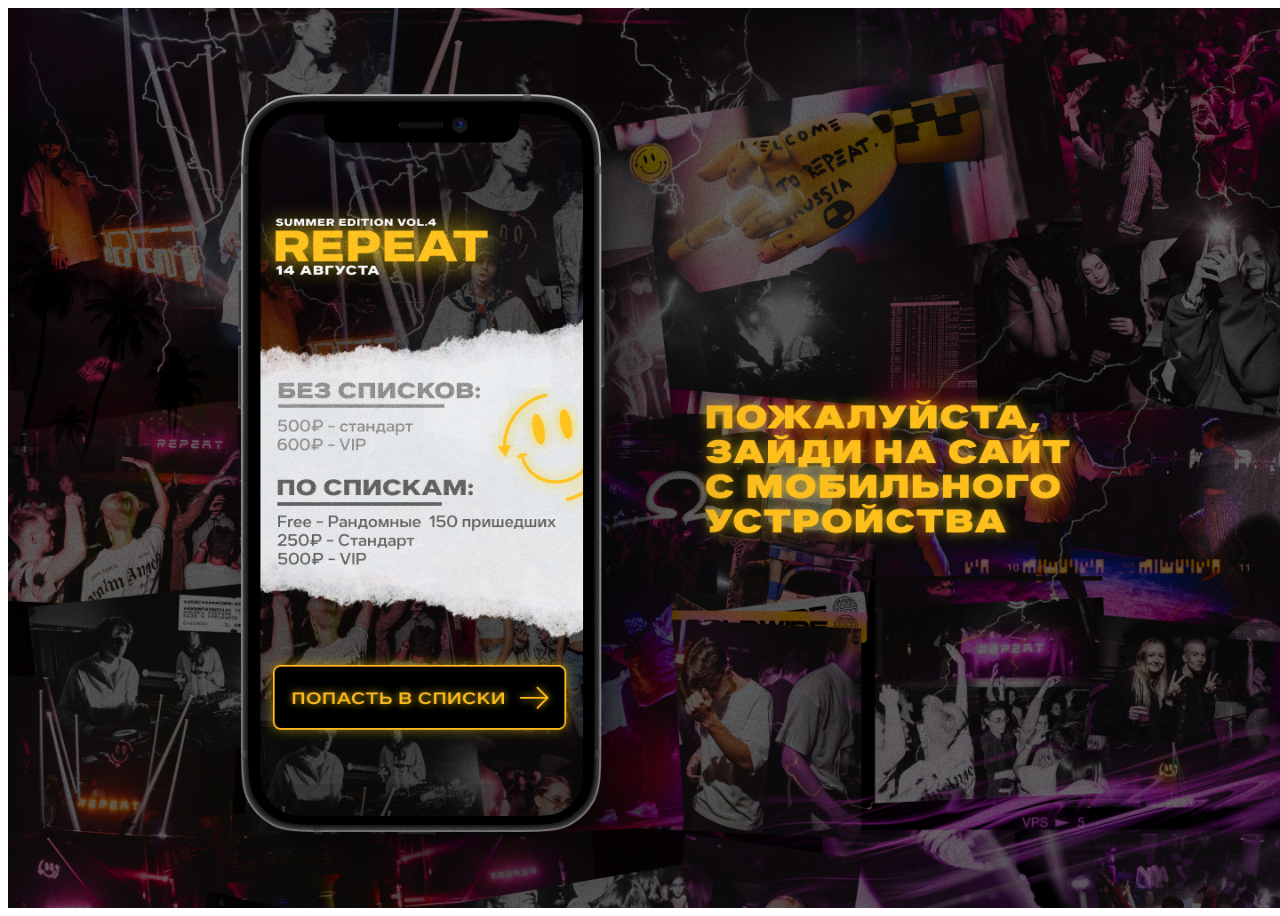
<file: index.html>
<!DOCTYPE html>
<html>
<head>
	<title>REPEAT</title>
	<meta charset="utf-8">
	<meta name="viewport" content="width=device-width, initial-scale=1.0">

	<link rel="stylesheet" type="text/css" href="fonts/Dexa Pro/stylesheet.css">

	<link href="https://cdn.jsdelivr.net/npm/bootstrap@5.1.0/dist/css/bootstrap.min.css" rel="stylesheet" integrity="sha384-KyZXEAg3QhqLMpG8r+8fhAXLRk2vvoC2f3B09zVXn8CA5QIVfZOJ3BCsw2P0p/We" crossorigin="anonymous">
	<link rel="stylesheet" type="text/css" href="css/main.css">
</head>
<body>
	<div class="desctop">
	</div>
	<div class="mobile">
		<h3>
			Summer edition vol.4
		</h3>
		<h1>
			REPEAT
		</h1>
		<h2>
			14 августа
		</h2>
		<img class='list-img' src="img/list.png">
		<div class="list-zone d-flex flex-column justify-content-center">
			<div class="list-price">
				<span class="title">
					Без списков:
				</span><br>
				<p class="price">
					500₽ - STANDARD<br/>
					600₽ - VIP
				</p>
			</div>
			<div class="list-price black">
				<span class="title black border-black">
					По спискам:
				</span><br>
				<p class="price black">
					FREE - Рандомные  150 пришедших<br/>
					250₽ - STANDARD<br/>
					500₽ - VIP
				</p>
			</div>	
		</div>

		<div class="noize"></div>
		<div class="popup-open" href="#">попасть в списки &#10132;</div>
 
		<div class="popup-fade">
			<div class="popup">
				<p class="title-popup">Выбери удобный мессенджер</p>
				<p class="descript">Для попадания в списки отправь + в удобном мессенджере</p>

				<a href="https://t.me/kirovrptbot">
				<div class="button-in-popup button-in-popup-one d-flex justify-content-between">
					<div class="left d-flex flex-column justify-content-center">
						<img src="img/tg.svg">
					</div>
					<div class="right d-flex flex-column justify-content-center">
						TELEGRAM
					</div>
				</div>
				</a>

				<a href="https://vk.me/repeat_russia">
				<div class="button-in-popup d-flex justify-content-between">
					<div class="left d-flex flex-column justify-content-center">
						<img src="img/vk.svg">
					</div>
					<div class="right d-flex flex-column justify-content-center">
						VK
					</div>
				</div>
				</a>
			</div>		
		</div>
 
 
<script src="https://yandex.st/jquery/2.1.1/jquery.min.js"></script>
<script src="js/popup.js"></script>


</body>
</html>
</file>
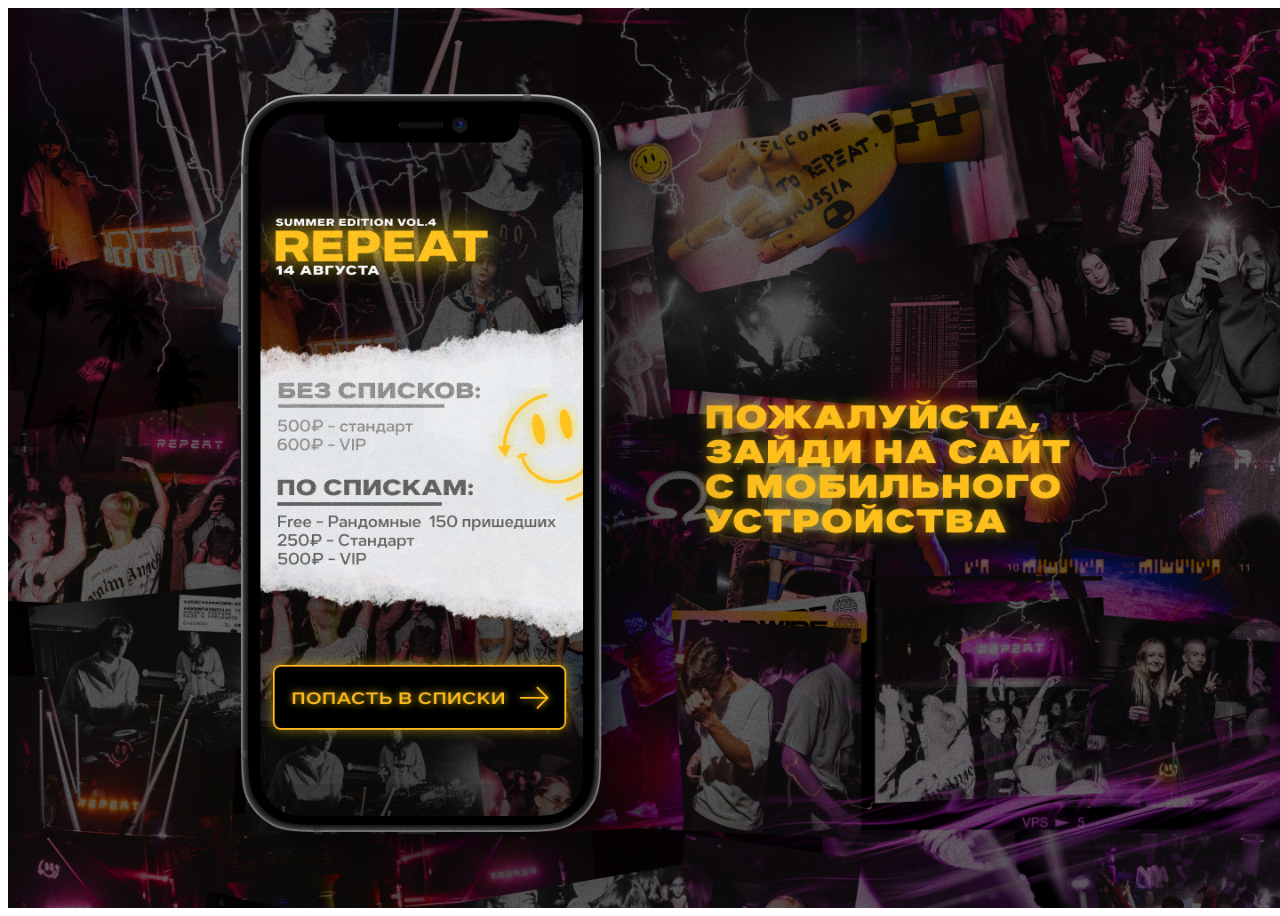
<file: repeat/index.html>
<!DOCTYPE html>
<html>
<head>
	<title>REPEAT</title>
	<meta charset="utf-8">
	<meta name="viewport" content="width=device-width, initial-scale=1.0">

	<link rel="stylesheet" type="text/css" href="fonts/Dexa Pro/stylesheet.css">

	<link href="https://cdn.jsdelivr.net/npm/bootstrap@5.1.0/dist/css/bootstrap.min.css" rel="stylesheet" integrity="sha384-KyZXEAg3QhqLMpG8r+8fhAXLRk2vvoC2f3B09zVXn8CA5QIVfZOJ3BCsw2P0p/We" crossorigin="anonymous">
	<link rel="stylesheet" type="text/css" href="css/main.css">
</head>
<body>
	<div class="desctop">
	</div>
	<div class="mobile">
		<h3>
			Summer edition vol.4
		</h3>
		<h1>
			REPEAT
		</h1>
		<h2>
			14 августа
		</h2>

		<div class="list-zone">
			<div class="list-price">
				<span class="title">
					Без списков:
				</span><br>
				<p class="price">
					500₽ - STANDARD<br/>
					600₽ - VIP
				</p>
			</div>
			<div class="list-price black">
				<span class="title black border-black">
					По спискам:
				</span><br>
				<p class="price black">
					FREE - Рандомные  150 пришедших<br/>
					250₽ - STANDARD<br/>
					500₽ - VIP
				</p>
			</div>	
		</div>
		<div class="noize"></div>
		<div class="popup-open" href="#">попасть в списки &#10132;</div>
 
		<div class="popup-fade">
			<div class="popup">
				<p class="title-popup">Выбери удобный мессенджер</p>
				<p class="descript">Для попадания в списки отправь + в удобном мессенджере</p>

				<a href="https://t.me/kirovrptbot">
				<div class="button-in-popup button-in-popup-one d-flex justify-content-between">
					<div class="left d-flex flex-column justify-content-center">
						<img src="img/tg.svg">
					</div>
					<div class="right d-flex flex-column justify-content-center">
						TELEGRAM
					</div>
				</div>
				</a>

				<a href="https://vk.me/repeat_russia">
				<div class="button-in-popup d-flex justify-content-between">
					<div class="left d-flex flex-column justify-content-center">
						<img src="img/vk.svg">
					</div>
					<div class="right d-flex flex-column justify-content-center">
						VK
					</div>
				</div>
				</a>
			</div>		
		</div>
 
 
<script src="https://yandex.st/jquery/2.1.1/jquery.min.js"></script>
<script src="js/popup.js"></script>


</body>
</html>
</file>
<file: fonts/Dexa Pro/stylesheet.css>
@font-face {
    font-family: 'Dexa Pro Expanded';
    src: url('DexaProExpanded-ExtBdIta.eot');
    src: url('DexaProExpanded-ExtBdIta.eot?#iefix') format('embedded-opentype'),
        url('DexaProExpanded-ExtBdIta.woff2') format('woff2'),
        url('DexaProExpanded-ExtBdIta.woff') format('woff'),
        url('DexaProExpanded-ExtBdIta.ttf') format('truetype'),
        url('DexaProExpanded-ExtBdIta.svg#DexaProExpanded-ExtBdIta') format('svg');
    font-weight: normal;
    font-style: italic;
    font-display: swap;
}

@font-face {
    font-family: 'Dexa Pro Expanded';
    src: url('DexaProExpanded-BlackItalic.eot');
    src: url('DexaProExpanded-BlackItalic.eot?#iefix') format('embedded-opentype'),
        url('DexaProExpanded-BlackItalic.woff2') format('woff2'),
        url('DexaProExpanded-BlackItalic.woff') format('woff'),
        url('DexaProExpanded-BlackItalic.ttf') format('truetype'),
        url('DexaProExpanded-BlackItalic.svg#DexaProExpanded-BlackItalic') format('svg');
    font-weight: 900;
    font-style: italic;
    font-display: swap;
}

@font-face {
    font-family: 'Dexa Pro Expanded';
    src: url('DexaProExpanded-Bold.eot');
    src: url('DexaProExpanded-Bold.eot?#iefix') format('embedded-opentype'),
        url('DexaProExpanded-Bold.woff2') format('woff2'),
        url('DexaProExpanded-Bold.woff') format('woff'),
        url('DexaProExpanded-Bold.ttf') format('truetype'),
        url('DexaProExpanded-Bold.svg#DexaProExpanded-Bold') format('svg');
    font-weight: bold;
    font-style: normal;
    font-display: swap;
}

@font-face {
    font-family: 'Dexa Pro Expanded';
    src: url('DexaProExpanded-SemiBold.eot');
    src: url('DexaProExpanded-SemiBold.eot?#iefix') format('embedded-opentype'),
        url('DexaProExpanded-SemiBold.woff2') format('woff2'),
        url('DexaProExpanded-SemiBold.woff') format('woff'),
        url('DexaProExpanded-SemiBold.ttf') format('truetype'),
        url('DexaProExpanded-SemiBold.svg#DexaProExpanded-SemiBold') format('svg');
    font-weight: 600;
    font-style: normal;
    font-display: swap;
}

@font-face {
    font-family: 'Dexa Pro';
    src: url('DexaPro-Medium.eot');
    src: url('DexaPro-Medium.eot?#iefix') format('embedded-opentype'),
        url('DexaPro-Medium.woff2') format('woff2'),
        url('DexaPro-Medium.woff') format('woff'),
        url('DexaPro-Medium.ttf') format('truetype'),
        url('DexaPro-Medium.svg#DexaPro-Medium') format('svg');
    font-weight: 500;
    font-style: normal;
    font-display: swap;
}
</file>
<file: css/main.css>
.mobile{
	display: none;
}
.desctop{
	min-height: 100vh;
	width: 100vw;
	background: url(../img/desc.jpeg);
	background-size: cover;
	background-repeat: no-repeat;
}

@media screen and (max-width: 900px){
	.desctop{
		display: none;
	}
	.mobile{
		display: block;
		background: url(../img/mobile.jpeg);
		background-size: cover;
		background-repeat: no-repeat;
		height: 100vh;
		width: 100vw;
		padding-top: 10.54vh;
		padding-left: 6.9vw;
	}
	h3{
		font-family: Dexa Pro Expanded;
		font-style: normal;
		font-weight: 800;
		font-size: 1.547vh;
		line-height: 45.7%;
		/* or 5px */
		letter-spacing: 0.065em;
		text-transform: uppercase;
		color: #F9F9F9;
		margin-bottom: 0.32vh
	}
	h1{
		font-family: Dexa Pro Expanded;
		font-style: normal;
		font-weight: 800;
		font-size: 6.751vh;
		color: #FFC120;
		text-shadow: 0px 0px 35px #FFD918;
		margin-top: -0.3vh;
		margin-bottom: -0.3vh;
		margin-left: -0.7vw;
	}
	h2{
		font-family: Dexa Pro Expanded;
		font-style: normal;
		font-weight: 800;
		font-size: 1.96vh;
		line-height: 45.7%;
		/* or 6px */
		letter-spacing: 0.065em;
		text-transform: uppercase;
		color: #F9F9F9;
		margin-bottom: 5.3vh;
	}
	.list-zone{
		height: 52.74vh;
		width: 100vw;
		background-size: cover;
		margin-left: -6.9vw;
		padding-left: 6.9vw;
	}
	.list-img{
		width: 100vw;
		margin-bottom: -52.74vh;
		margin-left: -6.9vw;
		height: 52.4vh;
	}
	.title{
		font-family: Dexa Pro Expanded;
		font-style: normal;
		font-weight: 800;
		font-size: 3.37vh;
		line-height: 139.2%;
		/* or 33px */
		letter-spacing: 0.01em;
		text-transform: uppercase;
		color: #8C8C8C;
		border-bottom: 4px solid #8C8C8C;
	}
	.price{
		font-family: Dexa Pro;
		font-style: normal;
		font-weight: normal;
		font-size: 1.96vh;
		line-height: 115.7%;
		/* or 21px */
		color: #8C8C8C;
		padding-top: 1.68vh;
	}
	.black{
		color: #626262;
	}
	.border-black{
		border-bottom: 4px solid #626262;
	}
	.list-zone{
		margin-bottom: 3.2vh;
	}
	button{
		width: 86.2vw;
	}

	.popup-fade {
		display: none;
	}
	.popup-fade:before {
		content: '';
		background: #000;
		position: fixed; 
		left: 0;
		top: 0;
		width: 100%; 
		height: 100%;
		opacity: 0.7;
		z-index: 9999;
	}
	.popup {
		position: fixed;
		top: 20%;
		left: 5%;
		width: 90vw;
		z-index: 99999;
		opacity: 1;	
		background: #141414;
		border: 2px solid #FFC120;
		box-shadow: 0px 0px 15px rgba(255, 217, 24, 0.8);
		border-radius: 18px;
		padding: 3.2vh;
	}
	.popup-close {
		position: absolute;
		top: 10px;
		right: 10px;
	}
	.popup-open{
		filter: drop-shadow(0px 0px 15px rgba(255, 217, 24, 0.6));
		background: #000000;
		border: 2px solid #FFC120;
		box-sizing: border-box;
		border-radius: 9px;
		width: 86.2vw;
		cursor: pointer;
		height: 10vh;
		text-align: center;
		font-family: Dexa Pro Expanded;
		font-style: normal;
		font-weight: 600;
		font-size: 2vh;
		padding-top: 3.3vh;
		letter-spacing: 0.04em;
		text-transform: uppercase;

		color: #FFC120;

		text-shadow: 0px 0px 10px rgba(255, 217, 24, 0.9);
	}
	.noize{
		height: 100vh;
		width: 100vw;
		position: fixed;
		background-image: url(../img/noize.png);
		top: 0;
		left: 0;
		opacity: 0.2;
	}
	.popup .title-popup{
		font-family: Dexa Pro Expanded;
		font-style: normal;
		font-weight: 900;
		font-size: 3.37vh;
		line-height: 109.2%;
		/* or 26px */
		letter-spacing: 0.04em;
		text-transform: uppercase;
		color: #FFC120;
		text-shadow: 0px 0px 15px rgba(255, 217, 24, 0.7);
	}
	.descript{
		font-family: Dexa Pro;
		font-style: normal;
		font-weight: 500;
		font-size: 1.96vh;
		line-height: 105.2%;
		/* or 19px */
		color: #F9F9F9;
		margin-bottom: 4vh;
	}
	.button-in-popup{
		width: 100%;
		height: 9.28vh;
		box-shadow: 0px 0px 15px rgba(255, 217, 24, 0.8);
		background: #141414;
		border: 2px solid #FFC120;
		border-radius: 18px;
	}
	.button-in-popup-one{
		margin-bottom: 1.4vh
	}
	.button-in-popup:hover{
		background: #2E2E2E;
	}
	.left{
		padding-left: 3vw;
	}
	.right{
		font-family: Dexa Pro Expanded;
		font-style: normal;
		font-weight: 600;
		font-size: 1.96vh;
		line-height: 22px;
		letter-spacing: 0.04em;
		text-transform: uppercase;
		text-align: center;
    	width: 100%;
		color: #FFC120;
		margin-left: -4vw;
		text-shadow: 0px 0px 10px rgba(255, 217, 24, 0.8);
	}
	a{
		text-decoration: none;
	}
	.popup-open:hover{
		background: #2E2E2E;
	}
}
</file>
<file: repeat/fonts/Dexa Pro/stylesheet.css>
@font-face {
    font-family: 'Dexa Pro Expanded';
    src: url('DexaProExpanded-ExtBdIta.eot');
    src: url('DexaProExpanded-ExtBdIta.eot?#iefix') format('embedded-opentype'),
        url('DexaProExpanded-ExtBdIta.woff2') format('woff2'),
        url('DexaProExpanded-ExtBdIta.woff') format('woff'),
        url('DexaProExpanded-ExtBdIta.ttf') format('truetype'),
        url('DexaProExpanded-ExtBdIta.svg#DexaProExpanded-ExtBdIta') format('svg');
    font-weight: normal;
    font-style: italic;
    font-display: swap;
}

@font-face {
    font-family: 'Dexa Pro Expanded';
    src: url('DexaProExpanded-BlackItalic.eot');
    src: url('DexaProExpanded-BlackItalic.eot?#iefix') format('embedded-opentype'),
        url('DexaProExpanded-BlackItalic.woff2') format('woff2'),
        url('DexaProExpanded-BlackItalic.woff') format('woff'),
        url('DexaProExpanded-BlackItalic.ttf') format('truetype'),
        url('DexaProExpanded-BlackItalic.svg#DexaProExpanded-BlackItalic') format('svg');
    font-weight: 900;
    font-style: italic;
    font-display: swap;
}

@font-face {
    font-family: 'Dexa Pro Expanded';
    src: url('DexaProExpanded-Bold.eot');
    src: url('DexaProExpanded-Bold.eot?#iefix') format('embedded-opentype'),
        url('DexaProExpanded-Bold.woff2') format('woff2'),
        url('DexaProExpanded-Bold.woff') format('woff'),
        url('DexaProExpanded-Bold.ttf') format('truetype'),
        url('DexaProExpanded-Bold.svg#DexaProExpanded-Bold') format('svg');
    font-weight: bold;
    font-style: normal;
    font-display: swap;
}

@font-face {
    font-family: 'Dexa Pro Expanded';
    src: url('DexaProExpanded-SemiBold.eot');
    src: url('DexaProExpanded-SemiBold.eot?#iefix') format('embedded-opentype'),
        url('DexaProExpanded-SemiBold.woff2') format('woff2'),
        url('DexaProExpanded-SemiBold.woff') format('woff'),
        url('DexaProExpanded-SemiBold.ttf') format('truetype'),
        url('DexaProExpanded-SemiBold.svg#DexaProExpanded-SemiBold') format('svg');
    font-weight: 600;
    font-style: normal;
    font-display: swap;
}

@font-face {
    font-family: 'Dexa Pro';
    src: url('DexaPro-Medium.eot');
    src: url('DexaPro-Medium.eot?#iefix') format('embedded-opentype'),
        url('DexaPro-Medium.woff2') format('woff2'),
        url('DexaPro-Medium.woff') format('woff'),
        url('DexaPro-Medium.ttf') format('truetype'),
        url('DexaPro-Medium.svg#DexaPro-Medium') format('svg');
    font-weight: 500;
    font-style: normal;
    font-display: swap;
}
</file>
<file: repeat/css/main.css>
.mobile{
	display: none;
}
.desctop{
	min-height: 100vh;
	width: 100vw;
	background: url(../img/desc.jpeg);
	background-size: cover;
	background-repeat: no-repeat;
}

@media screen and (max-width: 900px){
	.desctop{
		display: none;
	}
	.mobile{
		display: block;
		background: url(../img/mobile.jpeg);
		background-size: cover;
		background-repeat: no-repeat;
		height: 100vh;
		width: 100vw;
		padding-top: 10.54vh;
		padding-left: 6.9vw;
	}
	h3{
		font-family: Dexa Pro Expanded;
		font-style: normal;
		font-weight: 800;
		font-size: 1.547vh;
		line-height: 45.7%;
		/* or 5px */
		letter-spacing: 0.065em;
		text-transform: uppercase;
		color: #F9F9F9;
		margin-bottom: 0.32vh
	}
	h1{
		font-family: Dexa Pro Expanded;
		font-style: normal;
		font-weight: 800;
		font-size: 48px;
		color: #FFC120;
		text-shadow: 0px 0px 35px #FFD918;
		margin-top: -0.3vh;
		margin-bottom: -0.3vh;
	}
	h2{
		font-family: Dexa Pro Expanded;
		font-style: normal;
		font-weight: 800;
		font-size: 14px;
		line-height: 45.7%;
		/* or 6px */
		letter-spacing: 0.065em;
		text-transform: uppercase;
		color: #F9F9F9;
		margin-bottom: 5.3vh;
	}
	.list-zone{
		min-height: 52.74vh;
		width: 100vw;
		background-image: url(../img/list.png);
		background-size: cover;
		margin-left: -6.9vw;
		padding-left: 6.9vw;
		padding-top: 10.91vh;
	}
	.title{
		font-family: Dexa Pro Expanded;
		font-style: normal;
		font-weight: 800;
		font-size: 24px;
		line-height: 139.2%;
		/* or 33px */
		letter-spacing: 0.01em;
		text-transform: uppercase;
		color: #8C8C8C;
		border-bottom: 4px solid #8C8C8C;
	}
	.price{
		font-family: Dexa Pro;
		font-style: normal;
		font-weight: normal;
		font-size: 18px;
		line-height: 115.7%;
		/* or 21px */
		color: #8C8C8C;
		padding-top: 1.68vh;
	}
	.list-price{
		margin-bottom: 3vh;
	}
	.black{
		color: #626262;
	}
	.border-black{
		border-bottom: 4px solid #626262;
	}
	.list-zone{
		margin-bottom: 3.2vh;
	}
	button{
		width: 86.2vw;
	}

	.popup-fade {
		display: none;
	}
	.popup-fade:before {
		content: '';
		background: #000;
		position: fixed; 
		left: 0;
		top: 0;
		width: 100%; 
		height: 100%;
		opacity: 0.7;
		z-index: 9999;
	}
	.popup {
		position: fixed;
		top: 20%;
		left: 5%;
		width: 90vw;
		z-index: 99999;
		opacity: 1;	
		background: #141414;
		border: 2px solid #FFC120;
		box-shadow: 0px 0px 15px rgba(255, 217, 24, 0.8);
		border-radius: 18px;
		padding: 3.2vh;
	}
	.popup-close {
		position: absolute;
		top: 10px;
		right: 10px;
	}
	.popup-open{
		filter: drop-shadow(0px 0px 15px rgba(255, 217, 24, 0.6));
		background: #000000;
		border: 2px solid #FFC120;
		box-sizing: border-box;
		border-radius: 9px;
		width: 86.2vw;
		cursor: pointer;
		height: 8vh;
		text-align: center;
		font-family: Dexa Pro Expanded;
		font-style: normal;
		font-weight: 600;
		font-size: 2vh;
		padding-top: 2.3vh;
		letter-spacing: 0.04em;
		text-transform: uppercase;

		color: #FFC120;

		text-shadow: 0px 0px 10px rgba(255, 217, 24, 0.9);
	}
	.noize{
		height: 100vh;
		width: 100vw;
		position: fixed;
		background-image: url(../img/noize.png);
		top: 0;
		left: 0;
		opacity: 0.2;
	}
	.popup .title-popup{
		font-family: Dexa Pro Expanded;
		font-style: normal;
		font-weight: 900;
		font-size: 24px;
		line-height: 109.2%;
		/* or 26px */
		letter-spacing: 0.04em;
		text-transform: uppercase;
		color: #FFC120;
		text-shadow: 0px 0px 15px rgba(255, 217, 24, 0.7);
	}
	.descript{
		font-family: Dexa Pro;
		font-style: normal;
		font-weight: 500;
		font-size: 18px;
		line-height: 105.2%;
		/* or 19px */
		color: #F9F9F9;
		margin-bottom: 4vh;
	}
	.button-in-popup{
		width: 100%;
		height: 66px;
		box-shadow: 0px 0px 15px rgba(255, 217, 24, 0.8);
		background: #141414;
		border: 2px solid #FFC120;
		border-radius: 18px;
	}
	.button-in-popup-one{
		margin-bottom: 1.4vh
	}
	.button-in-popup:hover{
		background: #2E2E2E;
	}
	.left{
		padding-left: 3vw;
	}
	.right{
		font-family: Dexa Pro Expanded;
		font-style: normal;
		font-weight: 600;
		font-size: 18px;
		line-height: 22px;
		letter-spacing: 0.04em;
		text-transform: uppercase;
		text-align: center;
    	width: 100%;
		color: #FFC120;
		margin-left: -4vw;
		text-shadow: 0px 0px 10px rgba(255, 217, 24, 0.8);
	}
	a{
		text-decoration: none;
	}
	.popup-open:hover{
		background: #2E2E2E;
	}
}
</file>
